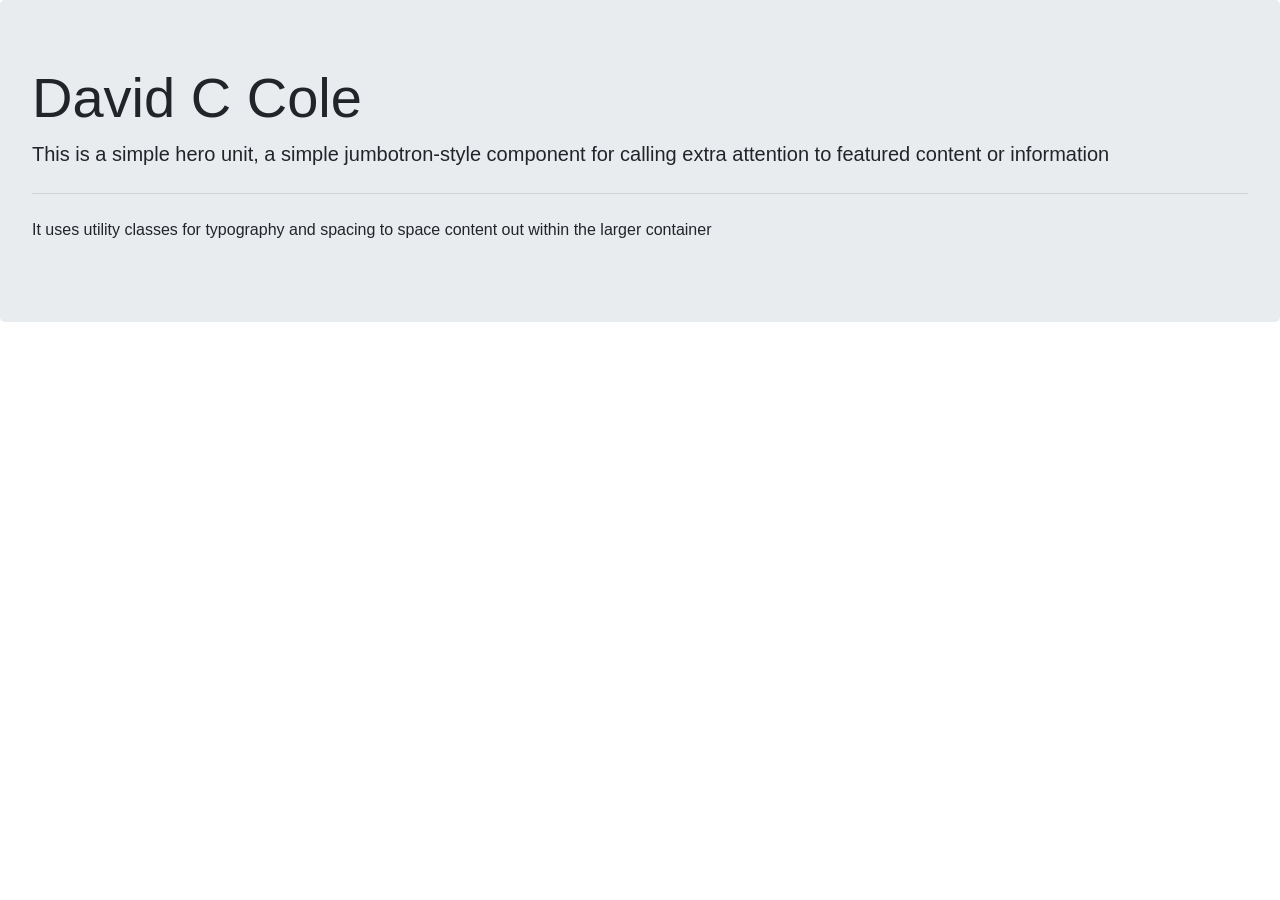
<file: index.html>
<!doctype html>
<html lang="en">
  <head>
    <!-- Required meta tags -->
    <meta charset="utf-8">
    <meta name="viewport" content="width=device-width, initial-scale=1, shrink-to-fit=no">

    <!-- Bootstrap CSS -->
    <link rel="stylesheet" href="https://stackpath.bootstrapcdn.com/bootstrap/4.5.2/css/bootstrap.min.css" integrity="sha384-JcKb8q3iqJ61gNV9KGb8thSsNjpSL0n8PARn9HuZOnIxN0hoP+VmmDGMN5t9UJ0Z" crossorigin="anonymous">

    <title>Hello, world!</title>
  </head>
  <body>
    <div class="jumbotron">
	  <h1 class="display-4">David C Cole</h1>
	  <p class="lead">This is a simple hero unit, a simple jumbotron-style component for calling extra attention to featured content or information</p>
	  <hr class="my-4">
	  <p>It uses utility classes for typography and spacing to space content out within the larger container</p>
	</div>

    <!-- Optional JavaScript -->
    <!-- jQuery first, then Popper.js, then Bootstrap JS -->
    <script src="https://code.jquery.com/jquery-3.5.1.slim.min.js" integrity="sha384-DfXdz2htPH0lsSSs5nCTpuj/zy4C+OGpamoFVy38MVBnE+IbbVYUew+OrCXaRkfj" crossorigin="anonymous"></script>
    <script src="https://cdn.jsdelivr.net/npm/popper.js@1.16.1/dist/umd/popper.min.js" integrity="sha384-9/reFTGAW83EW2RDu2S0VKaIzap3H66lZH81PoYlFhbGU+6BZp6G7niu735Sk7lN" crossorigin="anonymous"></script>
    <script src="https://stackpath.bootstrapcdn.com/bootstrap/4.5.2/js/bootstrap.min.js" integrity="sha384-B4gt1jrGC7Jh4AgTPSdUtOBvfO8shuf57BaghqFfPlYxofvL8/KUEfYiJOMMV+rV" crossorigin="anonymous"></script>
  </body>
</html>
</file>
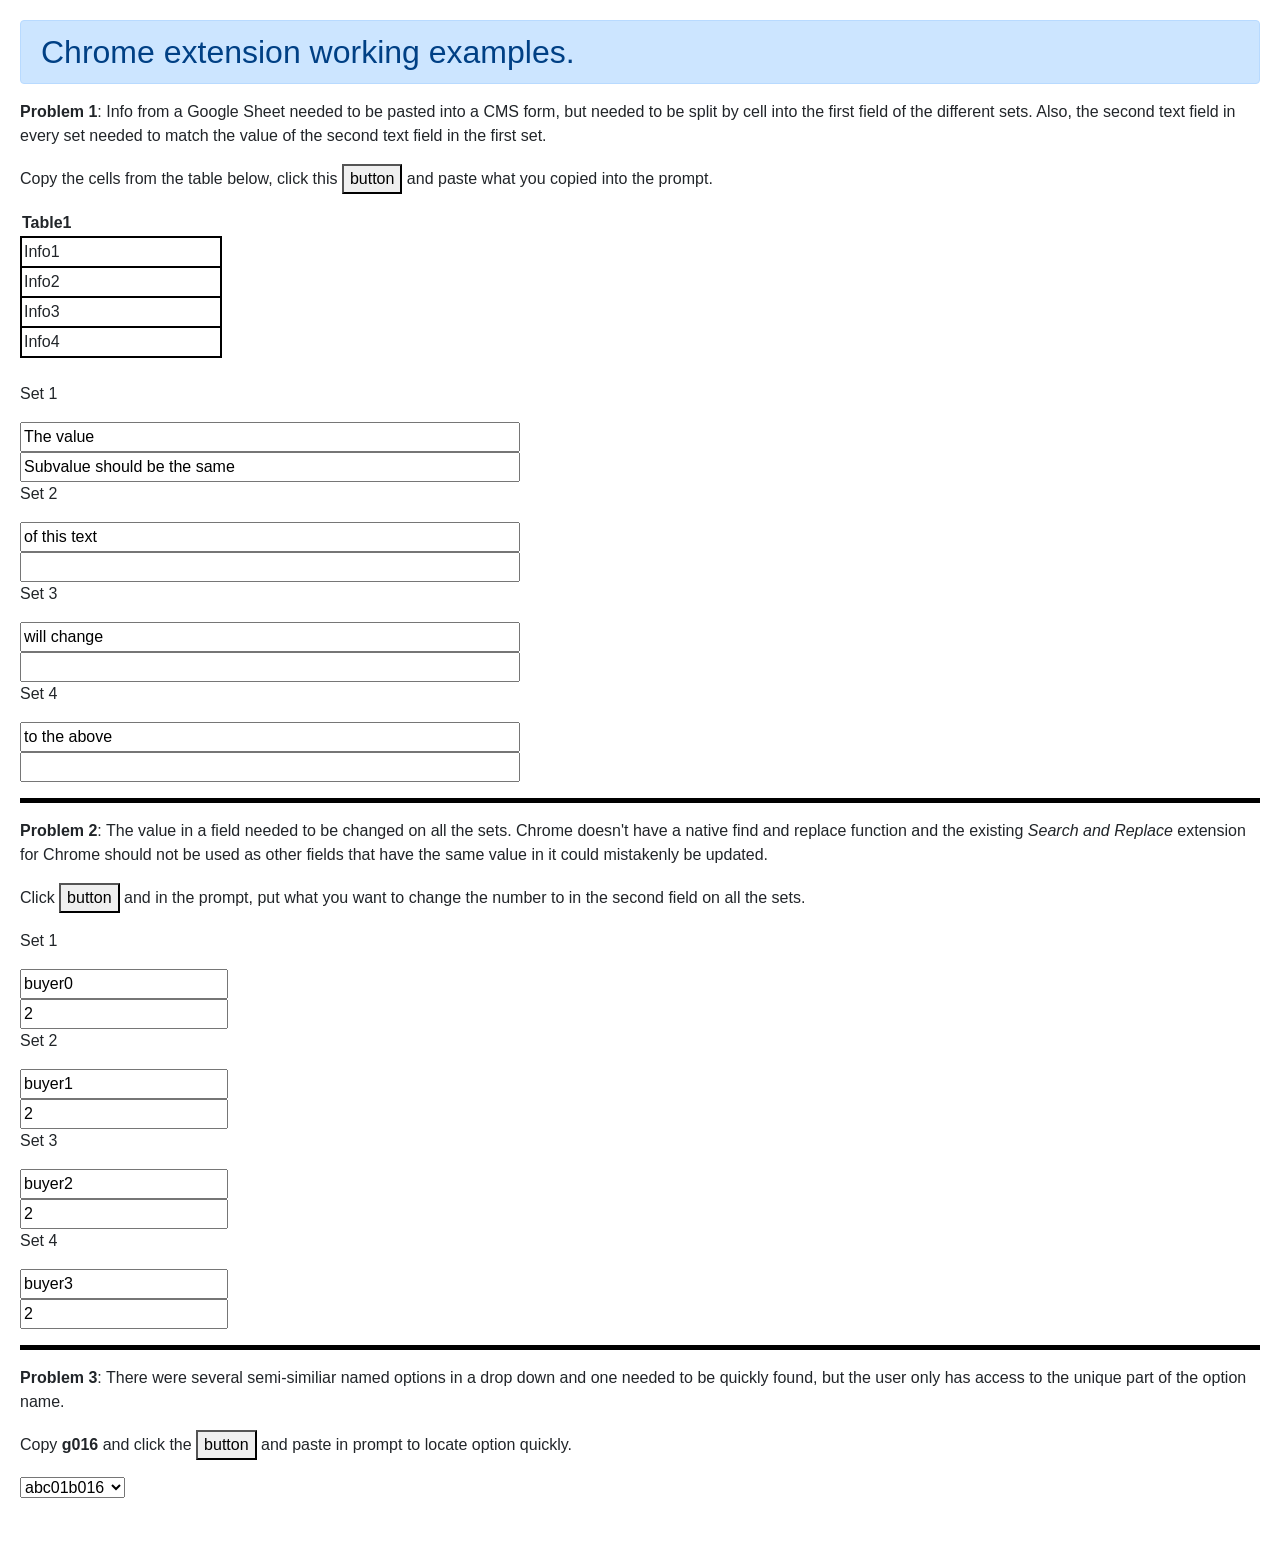
<file: abra/index.html>
<!DOCTYPE html>
<html>
<head>
	<title>What Abracadavid was used for</title>
	<link rel="stylesheet" href="https://stackpath.bootstrapcdn.com/bootstrap/4.5.2/css/bootstrap.min.css" integrity="sha384-JcKb8q3iqJ61gNV9KGb8thSsNjpSL0n8PARn9HuZOnIxN0hoP+VmmDGMN5t9UJ0Z" crossorigin="anonymous">
	<style type="text/css">
		td {
			border: 2px solid black;
			padding: 2px;
			width: 200px;
		}
		body {
			padding-top: 20px;
			padding-left: 20px;
			padding-right: 20px;
			padding-bottom: 50px;
		}

		hr {
			border-top: 5px solid black;
		}
		

		.p1field {
			width: 500px;
		}

		.p1 .p2 {
			padding-top: 15px;
		}
	</style>


</head>
<body>

<h2 class="alert alert-primary">Chrome extension working examples.</h2>

<!-- problem 1 -->
<div>
	<p><strong>Problem 1</strong>: Info from a Google Sheet needed to be pasted into a CMS form, but needed to be split by cell into the first field of the different sets. Also, the second text field in every set needed to match the value of the second text field in the first set.</p>

	<p>Copy the cells from the table below, click this <button onclick="prob1()">button</button> and paste what you copied into the prompt.</p>

	<table>
		<th>Table1</th>
		<tr>
			<td>Info1</td>
		</tr>
		<tr>
			<td>Info2</td>
		</tr>
		<tr>
			<td>Info3</td>
		</tr>
		<tr>
			<td>Info4</td>
		</tr>
	</table>

	<br>
	<div class="p1">
		<p>Set 1</p>
		<input type="text" class="p1field" id="thisis0" value="The value"><br>
		<input type="text" class="p1field" id="thisisthesame0" value="Subvalue should be the same"><br>
	</div>
	<div class="p1">
		<p>Set 2</p>
		<input type="text" class="p1field" id="thisis1" value="of this text"><br>
		<input type="text" class="p1field" id="thisisthesame1" value=""><br>		
	</div>
	<div class="p1">
		<p>Set 3</p>
		<input type="text" class="p1field" id="thisis2" value="will change"><br>
		<input type="text" class="p1field" id="thisisthesame2" value=""><br>		
	</div>
	<div class="p1">
		<p>Set 4</p>
		<input type="text" class="p1field" id="thisis3" value="to the above"><br>
		<input type="text" class="p1field" id="thisisthesame3" value=""><br>	
	</div>
</div>

<hr>

<!-- problem 2 -->

<p><strong>Problem 2</strong>: The value in a field needed to be changed on all the sets. Chrome doesn't have a native find and replace function and the existing <em>Search and Replace</em> extension for Chrome should not be used as other fields that have the same value in it could mistakenly be updated.</p>

<p>Click <button onclick="prob2()">button</button> and in the prompt, put what you want to change the number to in the second field on all the sets.</p>

<div class="p2">
	<p>Set 1</p>
	<input type="text" id="buyer0" value="buyer0"><br>
	<input type="text" id="seller0" value="2"><br>
</div>
<div class="p2">
	<p>Set 2</p>
	<input type="text" id="buyer1" value="buyer1"><br>
	<input type="text" id="seller1" value="2"><br>
</div>
<div class="p2">
	<p>Set 3</p>
	<input type="text" id="buyer2" value="buyer2"><br>
	<input type="text" id="seller2" value="2"><br>
</div>
<div class="p2">
	<p>Set 4</p>
	<input type="text" id="buyer3" value="buyer3"><br>
	<input type="text" id="seller3" value="2"><br>
</div>
<hr>

<!-- problem 3 -->

<p><strong>Problem 3</strong>: There were several semi-similiar named options in a drop down and one needed to be quickly found, but the user only has access to the unique part of the option name.</p>

<p>Copy <strong>g016</strong> and click the <button onclick="prob3()">button</button> and paste in prompt to locate option quickly.</p>

<select id="prob3">
	<option>abc01b016</option>
	<option>abc10b016</option>
	<option>abc00c016</option>
	<option>abc01f016</option>
	<option>abc00b018</option>
	<option>abc00b006</option>
	<option>abc00b009</option>
	<option>abc00c011</option>
	<option>abc00b011</option>
	<option>abc00b012</option>
	<option>abc00b110</option>
	<option>abc00b014</option>
	<option>abc00c016</option>
	<option>abc00g016</option>
	<option>abc00c116</option>
	<option>abc00j018</option>
	<option>abc00gO16</option>
	<option>abc00b020</option>
	<option>abc00b021</option>
	<option>abc00b022</option>
	<option>abc00c116</option>
	<option>abc00j018</option>
	<option>abc00pO16</option>
	<option>abc00g106</option>
	<option>abc01g021</option>
	<option>abc00b011</option>
</select>

<script type="text/javascript">
	function prob1() {
		var toursVT2 = window.prompt('enter what you copied');
		var str = toursVT2;
		var amount = str.split('\n').length;
		var tourSplit = toursVT2.split("\n");

		for (var i=0; i < amount; i++) { 
			document.getElementById("thisis"+i).value=tourSplit[i];
		}
		for (var i=1; i < amount; i++) { 
			document.getElementById("thisisthesame"+i).value=document.getElementById("thisisthesame0").value;
		}
	}


	function prob2() {
		var prompt = window.prompt("Enter a new number value");
		var list = document.getElementsByClassName("p2");
		var length = list.length;

		for (var i=0; i < length; i++) {
    		document.getElementById("seller"+i).value=prompt;
		};
	}

	function prob3() {
		var prompt = window.prompt("enter what you copied");
		var select = document.getElementById("prob3");

		for(var i = 0; i < select.options.length; i++){
			if(select.options[i].text.includes(prompt) == true){ 
				select.options[i].selected = true;
			}
		}
	}
</script>

</body>
</html>
</file>
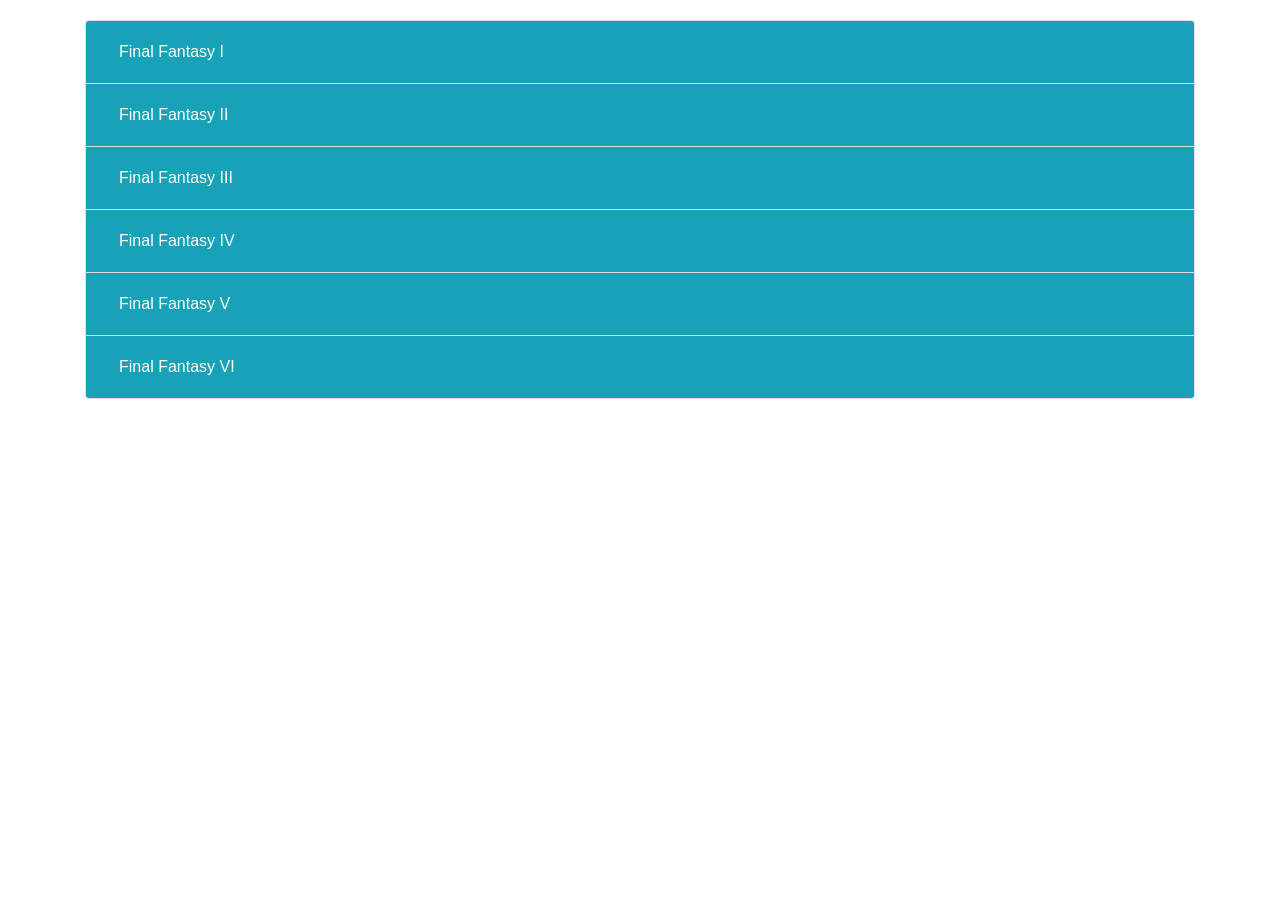
<file: finalfantasy/index.html>
<!doctype html>
<html lang="en">
  <head>
    <!-- Required meta tags -->
    <meta charset="utf-8">
    <meta name="viewport" content="width=device-width, initial-scale=1, shrink-to-fit=no">

    <!-- Bootstrap CSS -->
    <link rel="stylesheet" href="https://stackpath.bootstrapcdn.com/bootstrap/4.5.2/css/bootstrap.min.css" integrity="sha384-JcKb8q3iqJ61gNV9KGb8thSsNjpSL0n8PARn9HuZOnIxN0hoP+VmmDGMN5t9UJ0Z" crossorigin="anonymous">
    <style type="text/css">
      .container {
        margin-top: 20px;
      }
    </style>

    <title>Final Fantasy Achievements</title>
  </head>
<body>

<div class="container">
  <div class="accordion" id="accordionExample">
<!-- Final Fantasy I -->
    <div class="mb-0 card">
      <div class="card-header bg-info" id="headingOne">
        <h2 class="mb-0">
          <button class="btn btn-link btn-block text-left text-white" type="button" data-toggle="collapse" data-target="#collapseOne" aria-expanded="true" aria-controls="collapseOne">
            Final Fantasy I
          </button>
        </h2>
      </div>
      <div id="collapseOne" class="collapse" aria-labelledby="headingOne" data-parent="#accordionExample">
        <div class="card-body">         
          <ul>
            <li class="list-unstyled"><strong>iOS Version</strong></li>
            <li>Knight: 93, Master: 93, White Wizard: 93, Black Wizard: 93</li>
            <li>Bestiary: 94%</li>
              <ul><li>1-127, 129-195</li></ul> 
            <li>Game complete: yes</li>
          </ul>
        </div>
      </div>
    </div>
<!-- Final Fantasy II -->
    <div class="card ">
      <div class="card-header bg-info" id="headingTwo">
        <h2 class="mb-0">
          <button class="btn btn-link btn-block text-left text-white collapsed" type="button" data-toggle="collapse" data-target="#collapseTwo" aria-expanded="false" aria-controls="collapseTwo">
            Final Fantasy II
          </button>
        </h2>
      </div>
      <div id="collapseTwo" class="collapse" aria-labelledby="headingTwo" data-parent="#accordionExample">
        <div class="card-body">
          <ul>
            <li class="list-unstyled"><strong>iOS Version</strong></li>
            <li>Levels</li>
            <li>Bestiary: 0%</li>
              <ul><li>1-XXX</li></ul> 
            <li>Game complete: no</li>
          </ul>
        </div>
      </div>
    </div>
<!-- Final Fantasy III -->
    <div class="card">
      <div class="card-header bg-info" id="headingThree">
        <h2 class="mb-0">
          <button class="btn btn-link btn-block text-left text-white collapsed" type="button" data-toggle="collapse" data-target="#collapseThree" aria-expanded="false" aria-controls="collapseThree">
            Final Fantasy III
          </button>
        </h2>
      </div>
      <div id="collapseThree" class="collapse" aria-labelledby="headingThree" data-parent="#accordionExample">
        <div class="card-body">
          <ul>
            <li class="list-unstyled"><strong>iOS Version</strong></li>
            <li>Levels</li>
            <li>Bestiary: 0%</li>
              <ul><li>1-XXX</li></ul> 
            <li>Game complete: no</li>
          </ul>
        </div>
      </div>
    </div>
<!-- Final Fantasy IV -->
    <div class="card">
      <div class="card-header bg-info" id="headingFour">
        <h2 class="mb-0">
          <button class="btn btn-link btn-block text-left text-white collapsed" type="button" data-toggle="collapse" data-target="#collapseFour" aria-expanded="false" aria-controls="collapseFour">
            Final Fantasy IV
          </button>
        </h2>
      </div>
      <div id="collapseFour" class="collapse" aria-labelledby="headingFour" data-parent="#accordionExample">
        <div class="card-body">
          <ul>
            <li class="list-unstyled"><strong>PSP Version</strong></li>
          </ul>
          <ul>
            <li class="list-unstyled"><strong>iOS Version</strong></li>
          </ul>
        </div>
      </div>
    </div>
<!-- Final Fantasy V -->
    <div class="card ">
      <div class="card-header bg-info" id="headingFive">
        <h2 class="mb-0">
          <button class="btn btn-link btn-block text-left text-white collapsed" type="button" data-toggle="collapse" data-target="#collapseFive" aria-expanded="false" aria-controls="collapseFive">
            Final Fantasy V
          </button>
        </h2>
      </div>
      <div id="collapseFive" class="collapse" aria-labelledby="headingFive" data-parent="#accordionExample">
        <div class="card-body">
          <ul>
            <li class="list-unstyled"><strong>iOS Version</strong></li>
          </ul>
        </div>
      </div>
    </div>
<!-- Final Fantasy VI -->
    <div class="card ">
      <div class="card-header bg-info" id="headingSix">
        <h2 class="mb-0">
          <button class="btn btn-link btn-block text-left text-white collapsed" type="button" data-toggle="collapse" data-target="#collapseSix" aria-expanded="false" aria-controls="collapseSix">
            Final Fantasy VI
          </button>
        </h2>
      </div>
      <div id="collapseSix" class="collapse" aria-labelledby="headingSix" data-parent="#accordionExample">
        <div class="card-body">
          <ul>
            <li class="list-unstyled"><strong>iOS Version</strong></li>
          </ul>
        </div>
      </div>
    </div>
  </div>
</div>

  <!-- Optional JavaScript -->
  <!-- jQuery first, then Popper.js, then Bootstrap JS -->
  <script src="https://code.jquery.com/jquery-3.5.1.slim.min.js" integrity="sha384-DfXdz2htPH0lsSSs5nCTpuj/zy4C+OGpamoFVy38MVBnE+IbbVYUew+OrCXaRkfj" crossorigin="anonymous"></script>
  <script src="https://cdn.jsdelivr.net/npm/popper.js@1.16.1/dist/umd/popper.min.js" integrity="sha384-9/reFTGAW83EW2RDu2S0VKaIzap3H66lZH81PoYlFhbGU+6BZp6G7niu735Sk7lN" crossorigin="anonymous"></script>
  <script src="https://stackpath.bootstrapcdn.com/bootstrap/4.5.2/js/bootstrap.min.js" integrity="sha384-B4gt1jrGC7Jh4AgTPSdUtOBvfO8shuf57BaghqFfPlYxofvL8/KUEfYiJOMMV+rV" crossorigin="anonymous"></script>

</body>
</html>
</file>
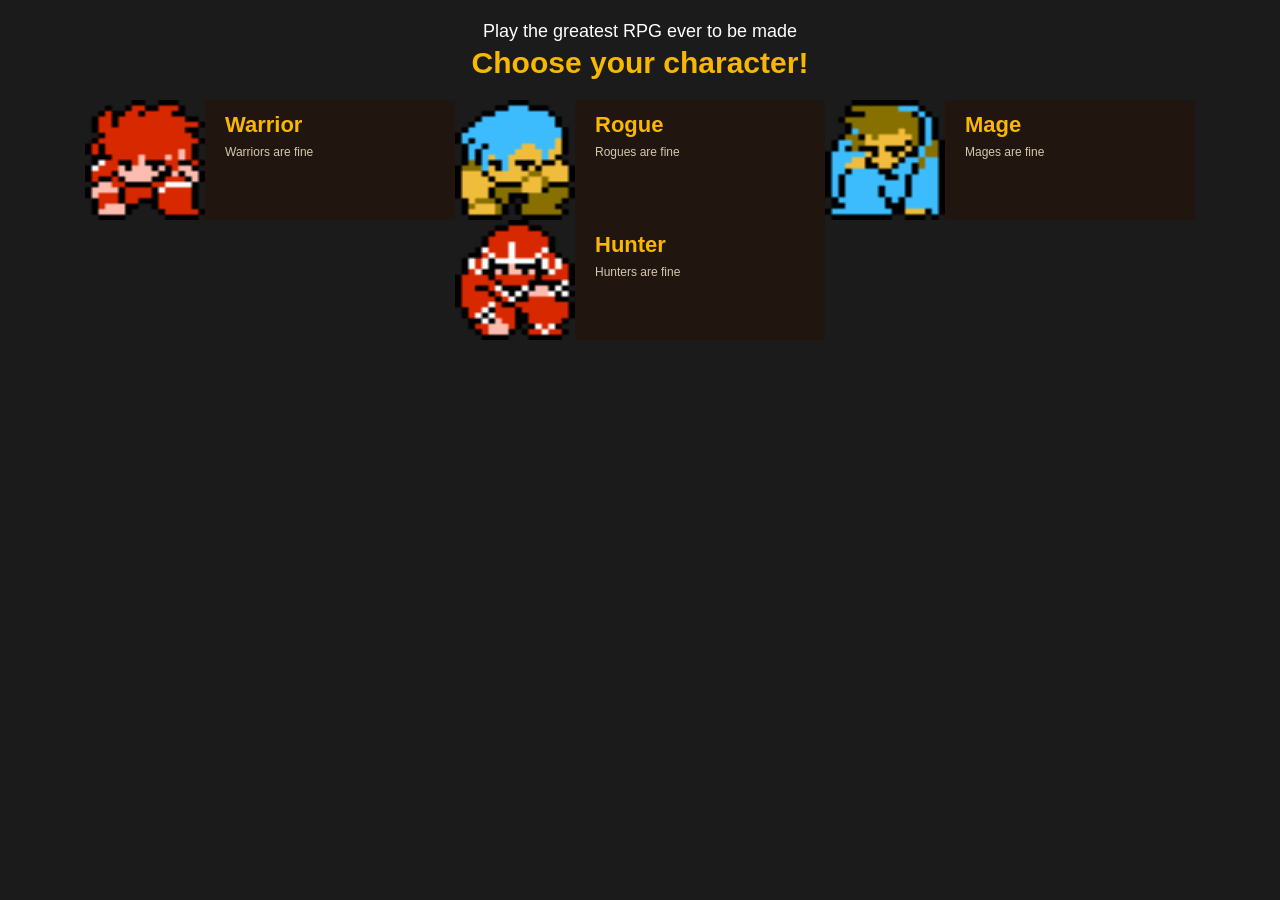
<file: trialgame/index.html>
<!DOCTYPE html>
<html>
<head>
	<title>Random Game</title>
	<link rel="stylesheet" type="text/css" href="trialgame.css">
	<script type="text/javascript" src="js/gamemanager.js"></script>
	<script type="text/javascript" src="js/player.js"></script>
	<script type="text/javascript" src="js/enemy.js"></script>
</head>
<body>
	<div class="header">
		<p>Play the greatest RPG ever to be made</p>
		<h2>Choose your character!</h2>
	</div>

	<div class="interface">
		<a href="#" onClick="GameManager.setGameStart('Warrior')">
			<img src="img/avatar-player/warrior.gif" alt="warrior">
			<div>
				<h3>Warrior</h3>
				<p>Warriors are fine</p>
			</div>
		</a>
		<a href="#" onClick="GameManager.setGameStart('Rogue')">
			<img src="img/avatar-player/rogue.gif" alt="rogue">
			<div>
				<h3>Rogue</h3>
				<p>Rogues are fine</p>
			</div>
		</a>
		<a href="#" onClick="GameManager.setGameStart('Mage')">
			<img src="img/avatar-player/mage.gif" alt="mage">
			<div>
				<h3>Mage</h3>
				<p>Mages are fine</p>
			</div>
		</a>
		<a href="#" onClick="GameManager.setGameStart('Hunter')">
			<img src="img/avatar-player/hunter.gif" alt="hunter">
			<div>
				<h3>Hunter</h3>
				<p>Hunters are fine</p>
			</div>
		</a>
	</div>

	<div class="actions">
		
	</div>

	<div class="arena">
		
	</div>

	<div class="enemy">
		
	</div>

</body>
</html>
</file>
<file: trialgame/trialgame.css>
img {
  width: 160px;
}

* {
  margin: 0;
  padding: 0;
  text-decoration: none;
}

body {
  background-color: #1b1b1b;
}

.header {
  background-color: #1b1b1b;
  height: 100px;
  display: flex;
  flex-direction: column;
  flex-wrap: nowrap;
  align-items: center;
  justify-content: center;
}

.header p {
  font-family: arial;
  font-size: 18px;
  color: #fff;
  padding-bottom: 4px;
}

.header h2 {
  font-family: 'Acme', sans-serif;
  font-size: 30px;
  color: #f8b700;
}

.interface {
  padding: 0;
  width: 100%;
  display: flex;
  flex-wrap: wrap;
  justify-content: center;
  background-color: #1b1b1b;
}

.interface a {
  display: flex;
  flex-wrap: nowrap;
}

.interface img {
  width: 120px;
  height: 120px;
}

.img-avatar {
  width: 160px !important;
  height: 160px !important;
}

.interface div {
  width: 220px;
  padding: 0 10px 0 20px;
  background-color: #211510;
}

.interface a:hover div {
  background-color: #3c1d3d;
}

.interface h3 {
  font-family: 'Acme', sans-serif;
  font-size: 22px;
  color: #f8b700;
  padding: 12px 0 4px;
}

.interface p {
  font-family: arial;
  font-size: 12px;
  color: #d5c8af;
  line-height: 20px;
}

.btn-prefight {
  width: 100% !important;
}

.actions {
  width: 100%;
  display: flex;
  flex-wrap: wrap;
}

.actions a {
  width: 33.33%;
  padding: 10px 0px;
  text-align: center;
  font-size: 14px;
  font-family: arial;
  color: #1b1b1b;
}

.actions a:nth-of-type(1) {
  background-color: #e64747;
}

.actions a:nth-of-type(2) {
  background-color: #e6ce47;
}

.actions a:nth-of-type(3) {
  background-color: #6de647;
}

.actions a:hover {
  opacity: 0.9;
}

.arena {
  width: 100%;
  height: 180px;
  background-color: #1d373d;
  background-image: url("img/arena-bg.png");
  background-position: center;
  background-repeat: no-repeat;
  background-size: 35vh;
  visibility: hidden;
}

.enemy {
  padding: 0;
  width: 100%;
  display: flex;
  flex-wrap: wrap;
  justify-content: center;
  background-color: #1b1b1b;
}

.enemy a {
  display: flex;
  flex-wrap: nowrap;
}

.enemy img {
  width: 120px;
  height: 120px;
}

.enemy div {
  width: 220px;
  padding: 0 10px 0 20px;
  background-color: #211510;
}

.enemy a:hover div {
  background-color: #3c1d3d;
}

.enemy h3 {
  font-family: 'Acme', sans-serif;
  font-size: 22px;
  color: #f8b700;
  padding: 12px 0 4px;
}

.enemy p {
  font-family: arial;
  font-size: 12px;
  color: #d5c8af;
  line-height: 20px;
}
</file>
